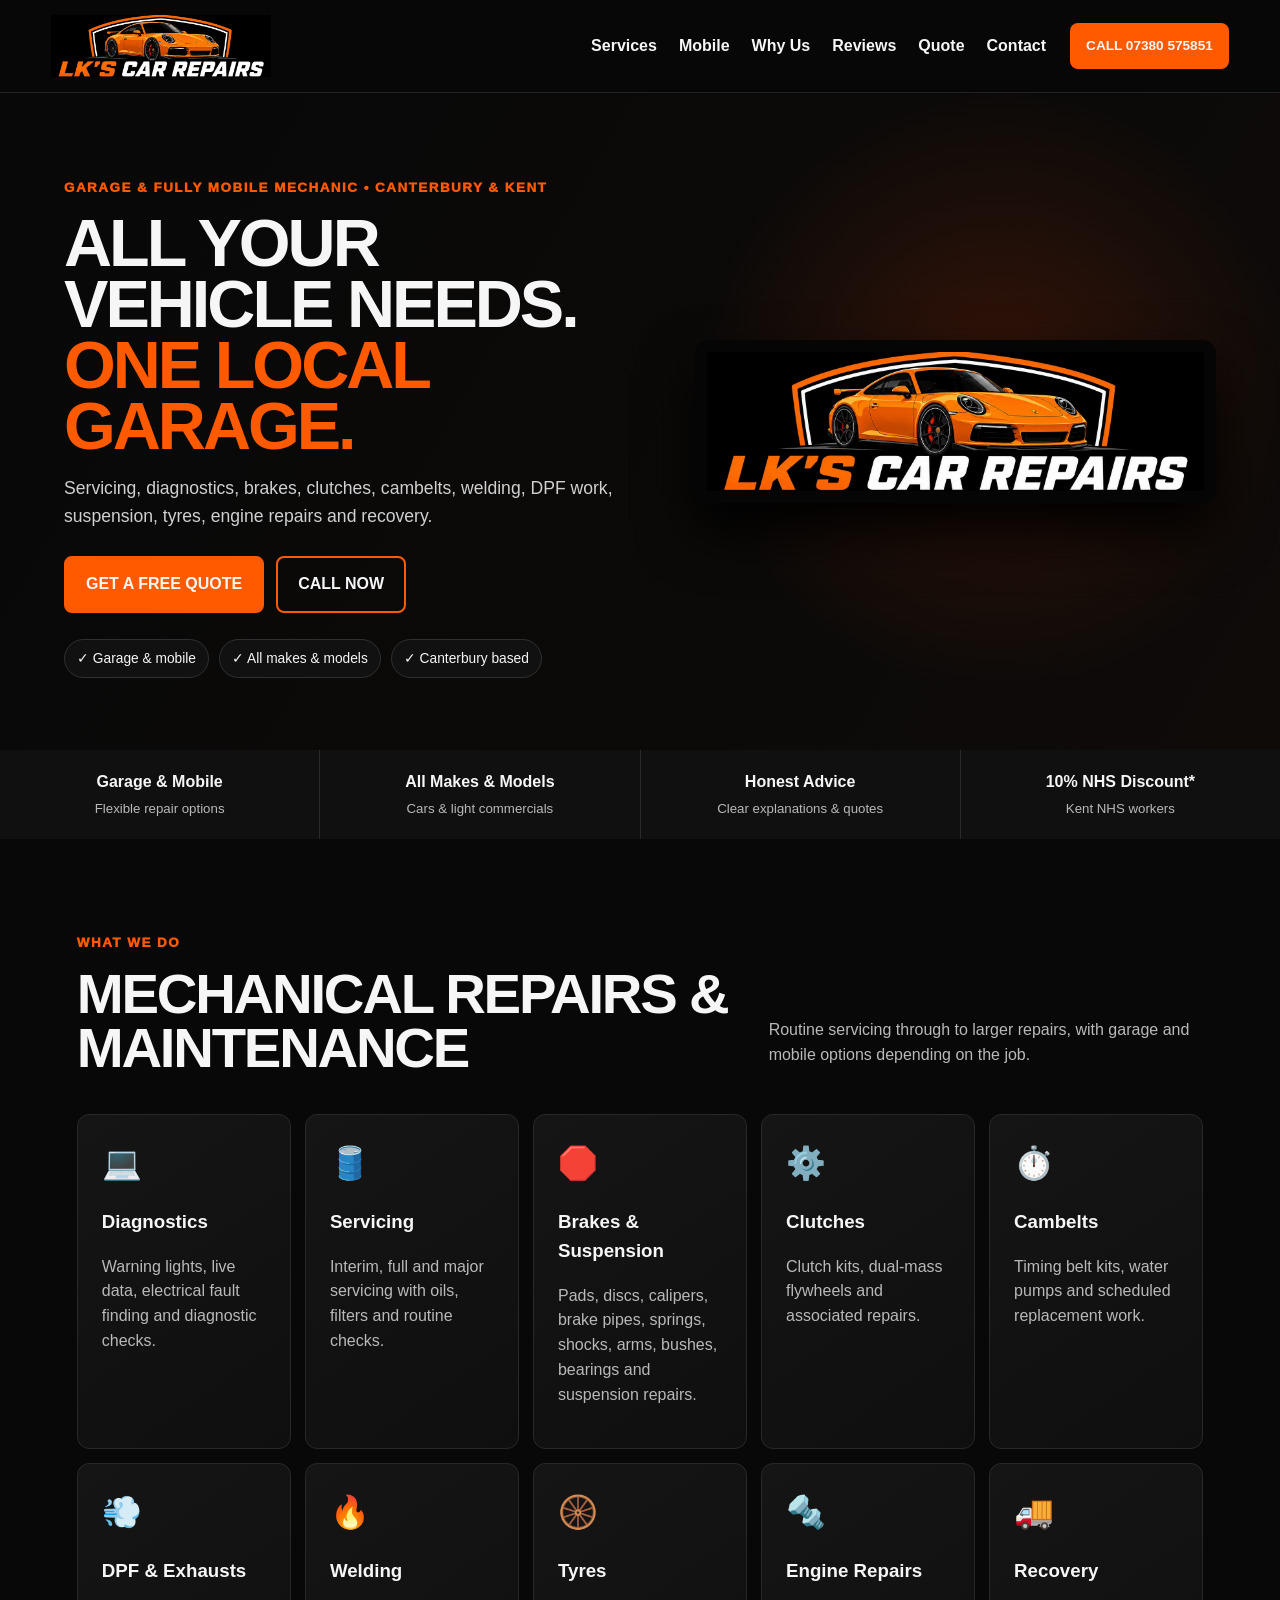
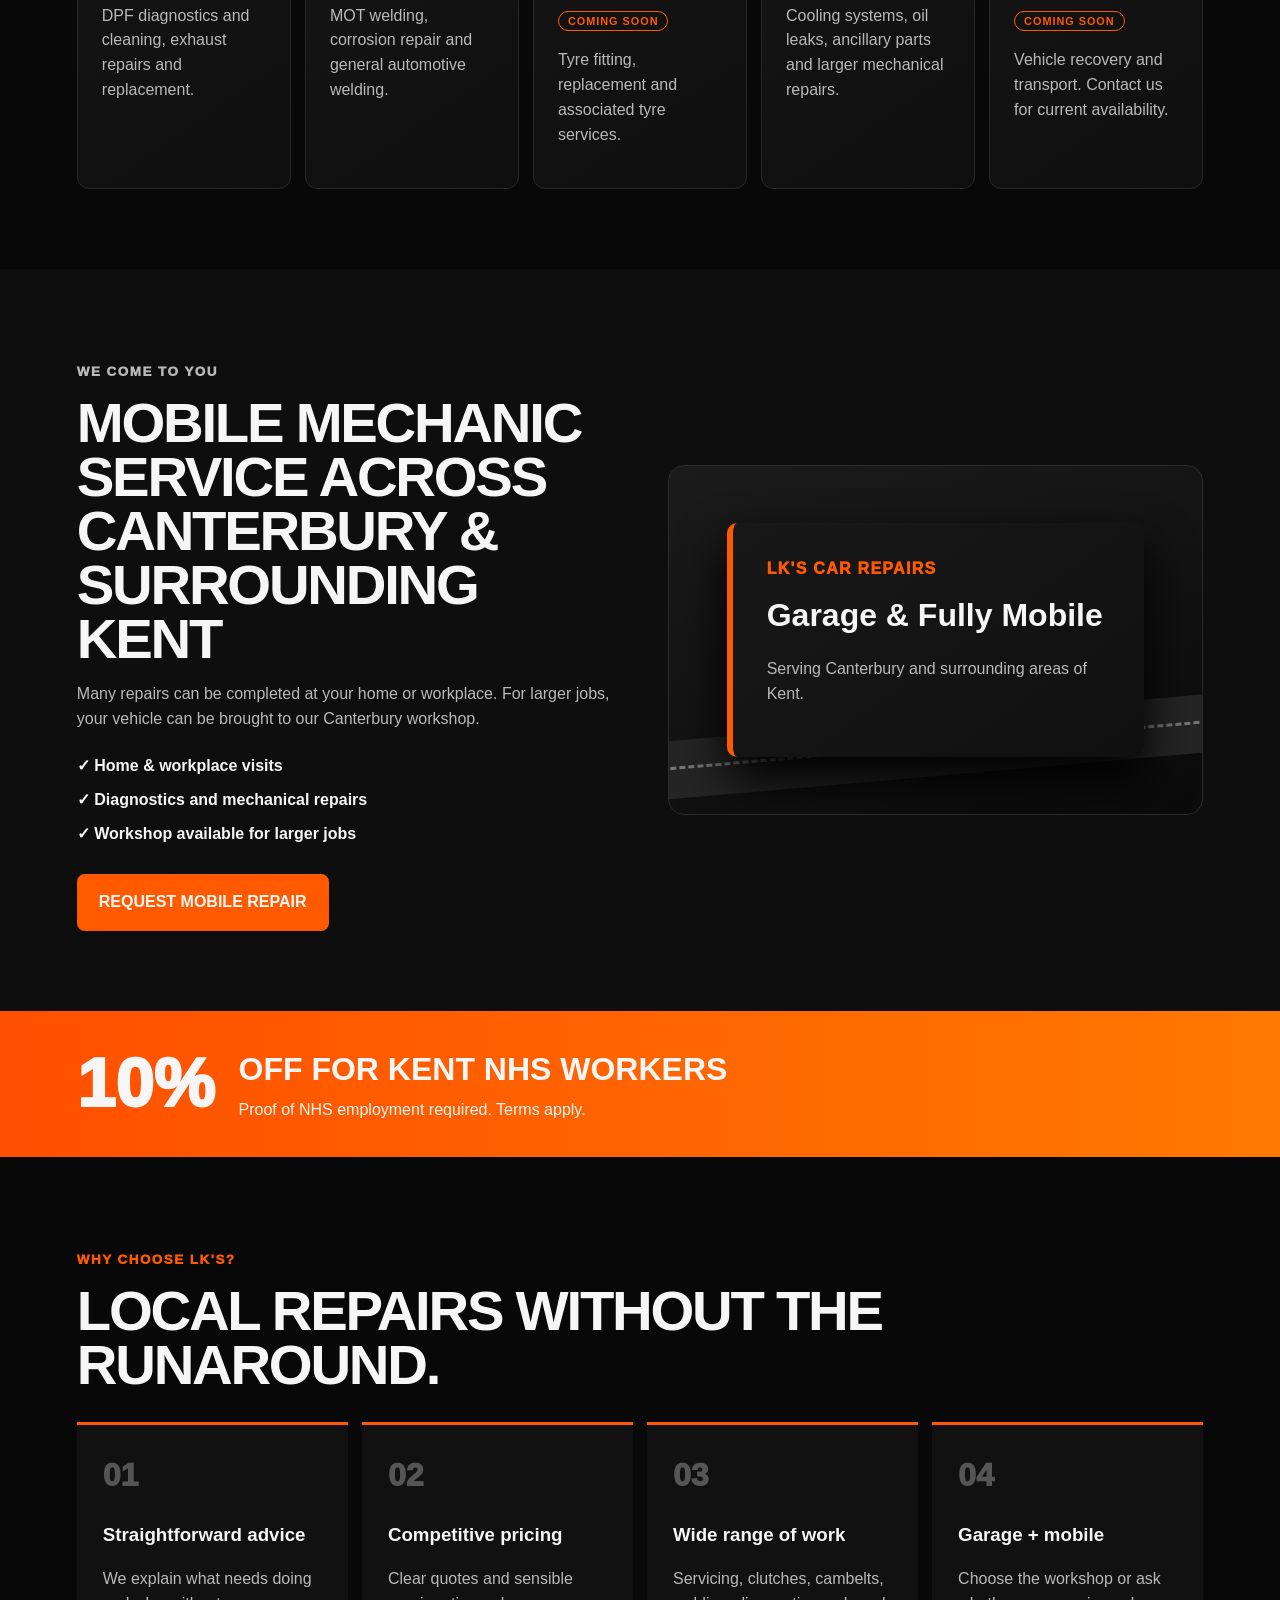
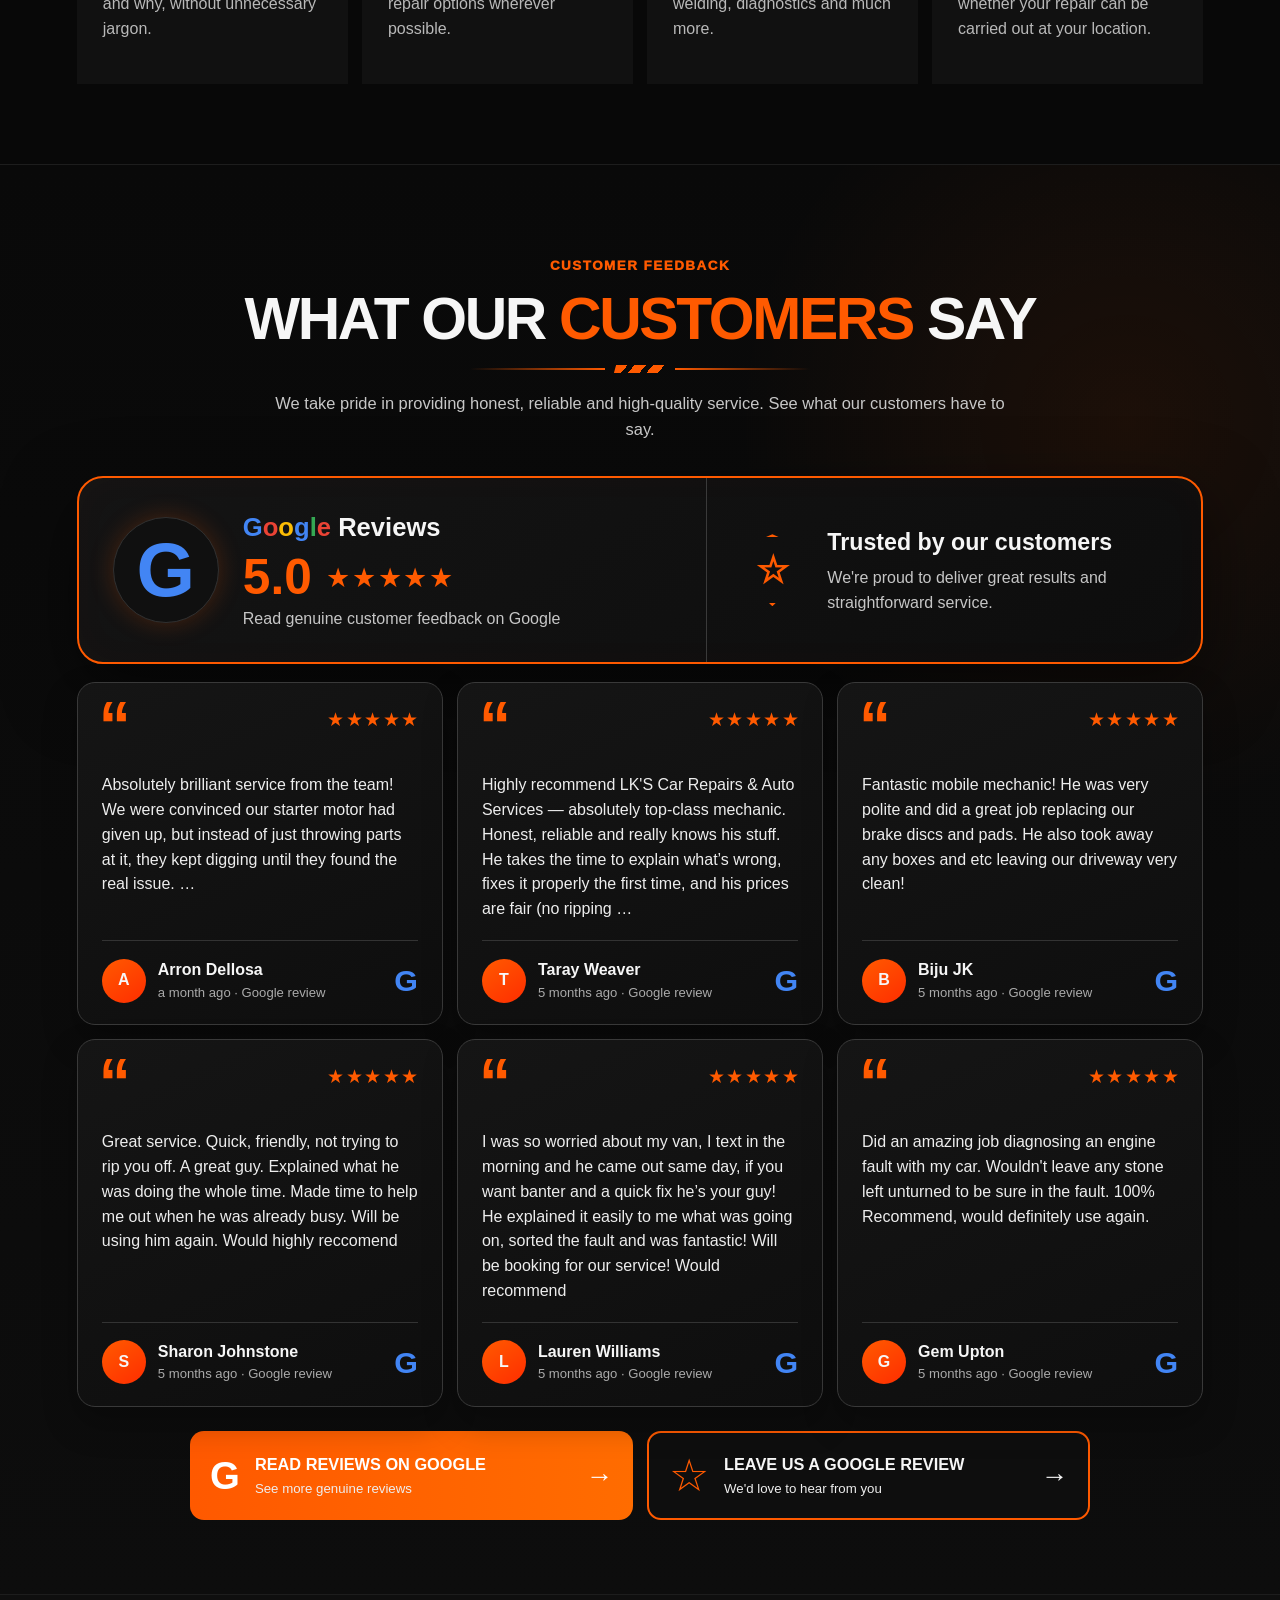
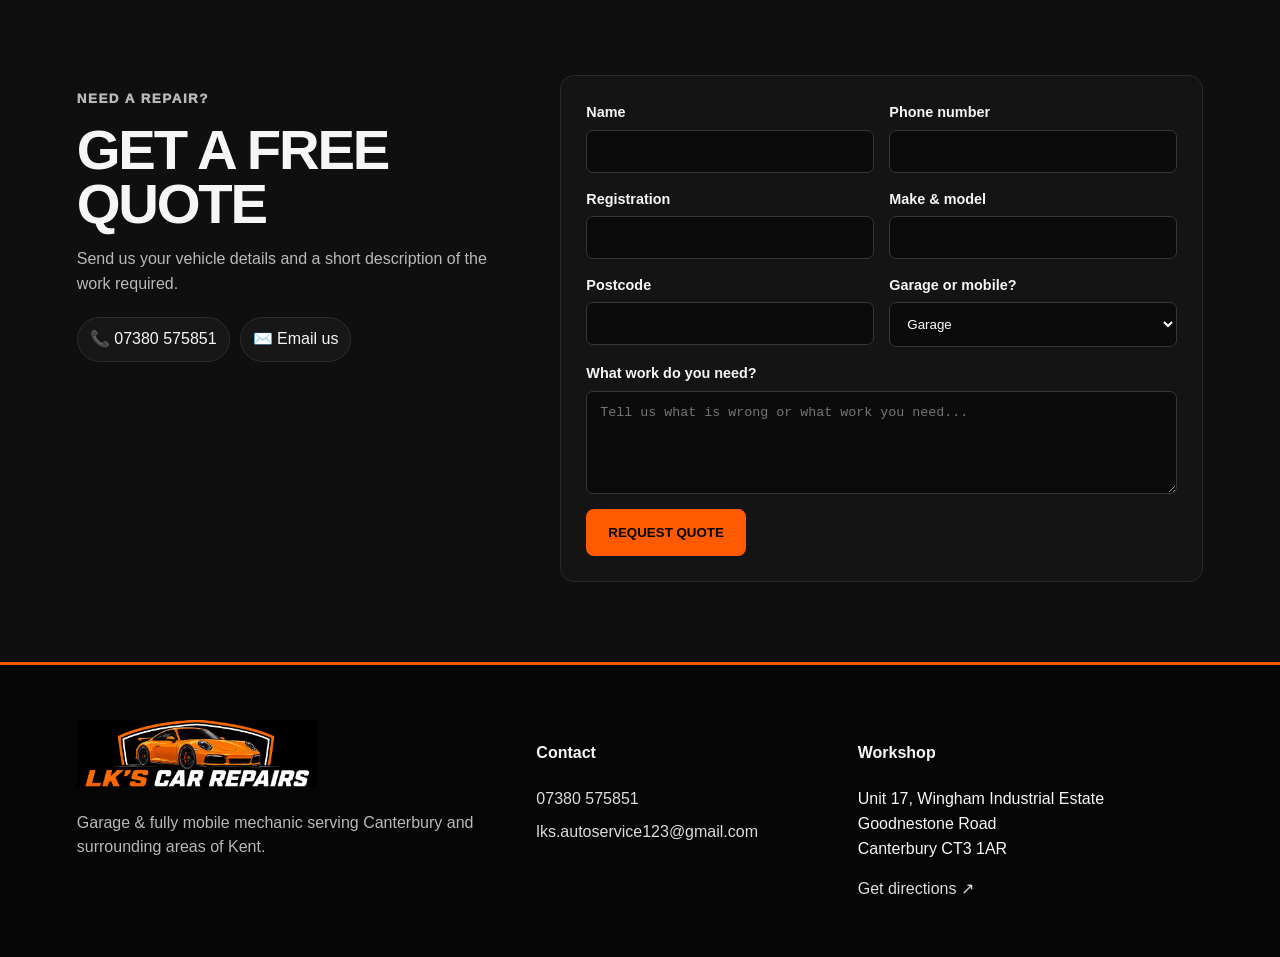
<file: index.html>
<!doctype html>
<html lang="en-GB">
<head>
  <meta charset="utf-8">
  <meta name="viewport" content="width=device-width, initial-scale=1">
  <title>LK's Car Repairs | Garage & Mobile Mechanic Canterbury</title>
  <meta name="description" content="LK's Car Repairs offers garage and mobile mechanic services in Canterbury and across Kent, including servicing, diagnostics, brakes, clutches, cambelts, welding, DPF work, tyres, suspension, engine repairs and recovery.">
  <meta name="theme-color" content="#080808">
  <link rel="stylesheet" href="styles.css">
</head>
<body>

<header class="topbar">
  <a href="#home" class="brand">
    <img src="assets/lks-logo.jpg" alt="LK's Car Repairs logo">
  </a>

  <button id="menuBtn" class="menu-btn" aria-label="Open menu">☰</button>

  <nav id="nav">
    <a href="#services">Services</a>
    <a href="#mobile">Mobile</a>
    <a href="#about">Why Us</a>
    <a href="#reviews">Reviews</a>
    <a href="#quote">Quote</a>
    <a href="#contact">Contact</a>
  </nav>

  <a href="tel:07380575851" class="phone-cta">Call 07380 575851</a>
</header>

<main id="home">

<section class="hero">
  <div class="hero-copy">
    <p class="eyebrow">Garage & Fully Mobile Mechanic • Canterbury & Kent</p>
    <h1>All your vehicle needs.<br><span>One local garage.</span></h1>
    <p class="lead">Servicing, diagnostics, brakes, clutches, cambelts, welding, DPF work, suspension, tyres, engine repairs and recovery.</p>

    <div class="actions">
      <a class="btn primary" href="#quote">Get a free quote</a>
      <a class="btn secondary" href="tel:07380575851">Call now</a>
    </div>

    <div class="hero-points">
      <span>✓ Garage & mobile</span>
      <span>✓ All makes & models</span>
      <span>✓ Canterbury based</span>
    </div>
  </div>

  <div class="hero-brand">
    <img src="assets/lks-logo.jpg" alt="LK's Car Repairs branding">
  </div>
</section>

<section class="trust-strip">
  <div><strong>Garage & Mobile</strong><span>Flexible repair options</span></div>
  <div><strong>All Makes & Models</strong><span>Cars & light commercials</span></div>
  <div><strong>Honest Advice</strong><span>Clear explanations & quotes</span></div>
  <div><strong>10% NHS Discount*</strong><span>Kent NHS workers</span></div>
</section>

<section class="section" id="services">
  <div class="section-head">
    <div>
      <p class="eyebrow">What we do</p>
      <h2>Mechanical repairs & maintenance</h2>
    </div>
    <p>Routine servicing through to larger repairs, with garage and mobile options depending on the job.</p>
  </div>

  <div class="service-grid">
    <article><div class="icon">💻</div><h3>Diagnostics</h3><p>Warning lights, live data, electrical fault finding and diagnostic checks.</p></article>
    <article><div class="icon">🛢️</div><h3>Servicing</h3><p>Interim, full and major servicing with oils, filters and routine checks.</p></article>
    <article><div class="icon">🛑</div><h3>Brakes & Suspension</h3><p>Pads, discs, calipers, brake pipes, springs, shocks, arms, bushes, bearings and suspension repairs.</p></article>
    <article><div class="icon">⚙️</div><h3>Clutches</h3><p>Clutch kits, dual-mass flywheels and associated repairs.</p></article>
    <article><div class="icon">⏱️</div><h3>Cambelts</h3><p>Timing belt kits, water pumps and scheduled replacement work.</p></article>
    <article><div class="icon">💨</div><h3>DPF & Exhausts</h3><p>DPF diagnostics and cleaning, exhaust repairs and replacement.</p></article>
    <article><div class="icon">🔥</div><h3>Welding</h3><p>MOT welding, corrosion repair and general automotive welding.</p></article>
    <article><div class="icon">🛞</div><h3>Tyres</h3><span class="coming-soon">Coming Soon</span><p>Tyre fitting, replacement and associated tyre services.</p></article>
    <article><div class="icon">🔩</div><h3>Engine Repairs</h3><p>Cooling systems, oil leaks, ancillary parts and larger mechanical repairs.</p></article>
    <article><div class="icon">🚚</div><h3>Recovery</h3><span class="coming-soon">Coming Soon</span><p>Vehicle recovery and transport. Contact us for current availability.</p></article>
  </div>
</section>

<section class="mobile-section" id="mobile">
  <div>
    <p class="eyebrow">We come to you</p>
    <h2>Mobile mechanic service across Canterbury & surrounding Kent</h2>
    <p>Many repairs can be completed at your home or workplace. For larger jobs, your vehicle can be brought to our Canterbury workshop.</p>
    <div class="checks">
      <span>✓ Home & workplace visits</span>
      <span>✓ Diagnostics and mechanical repairs</span>
      <span>✓ Workshop available for larger jobs</span>
    </div>
    <a href="#quote" class="btn primary">Request mobile repair</a>
  </div>

  <div class="mobile-visual">
    <div class="road"></div>
    <div class="service-card-big">
      <span class="mini">LK'S CAR REPAIRS</span>
      <strong>Garage & Fully Mobile</strong>
      <p>Serving Canterbury and surrounding areas of Kent.</p>
    </div>
  </div>
</section>

<section class="nhs">
  <div class="percent">10%</div>
  <div>
    <strong>Off for Kent NHS workers</strong>
    <p>Proof of NHS employment required. Terms apply.</p>
  </div>
</section>

<section class="section why" id="about">
  <p class="eyebrow">Why choose LK's?</p>
  <h2>Local repairs without the runaround.</h2>

  <div class="why-grid">
    <article><span>01</span><h3>Straightforward advice</h3><p>We explain what needs doing and why, without unnecessary jargon.</p></article>
    <article><span>02</span><h3>Competitive pricing</h3><p>Clear quotes and sensible repair options wherever possible.</p></article>
    <article><span>03</span><h3>Wide range of work</h3><p>Servicing, clutches, cambelts, welding, diagnostics and much more.</p></article>
    <article><span>04</span><h3>Garage + mobile</h3><p>Choose the workshop or ask whether your repair can be carried out at your location.</p></article>
  </div>
</section>



<section class="reviews-showcase" id="reviews">
  <div class="reviews-title">
    <p class="eyebrow">Customer feedback</p>
    <h2>What our <span>customers</span> say</h2>
    <div class="reviews-rule"><i></i><b></b><i></i></div>
    <p>We take pride in providing honest, reliable and high-quality service. See what our customers have to say.</p>
  </div>

  <div class="google-bubble">
    <div class="google-main">
      <div class="google-g" aria-hidden="true">
        <span class="g-blue">G</span>
      </div>
      <div class="google-copy">
        <div class="google-word">
          <span class="blue">G</span><span class="red">o</span><span class="yellow">o</span><span class="blue">g</span><span class="green">l</span><span class="red">e</span>
          <strong> Reviews</strong>
        </div>
        <div class="rating-line"><strong>5.0</strong><span>★★★★★</span></div>
        <p>Read genuine customer feedback on Google</p>
      </div>
    </div>

    <div class="trust-panel">
      <div class="shield">☆</div>
      <div>
        <strong>Trusted by our customers</strong>
        <p>We're proud to deliver great results and straightforward service.</p>
      </div>
    </div>
  </div>

  <div class="review-grid premium-reviews">

    <article class="review-card premium-card">
      <div class="quote-mark">“</div>
      <div class="stars" aria-label="5 out of 5 stars">★★★★★</div>
      <p>Absolutely brilliant service from the team! We were convinced our starter motor had given up, but instead of just throwing parts at it, they kept digging until they found the real issue. …</p>
      <div class="review-footer">
        <div class="review-avatar">A</div>
        <div><strong>Arron Dellosa</strong><span>a month ago · Google review</span></div>
        <div class="mini-g">G</div>
      </div>
    </article>

    <article class="review-card premium-card">
      <div class="quote-mark">“</div>
      <div class="stars" aria-label="5 out of 5 stars">★★★★★</div>
      <p>Highly recommend LK&#x27;S Car Repairs &amp; Auto Services — absolutely top-class mechanic. Honest, reliable and really knows his stuff. He takes the time to explain what’s wrong, fixes it properly the first time, and his prices are fair (no ripping …</p>
      <div class="review-footer">
        <div class="review-avatar">T</div>
        <div><strong>Taray Weaver</strong><span>5 months ago · Google review</span></div>
        <div class="mini-g">G</div>
      </div>
    </article>

    <article class="review-card premium-card">
      <div class="quote-mark">“</div>
      <div class="stars" aria-label="5 out of 5 stars">★★★★★</div>
      <p>Fantastic mobile mechanic! He was very polite and did a great job replacing our brake discs and pads. He also took away any boxes and etc leaving our driveway very clean!</p>
      <div class="review-footer">
        <div class="review-avatar">B</div>
        <div><strong>Biju JK</strong><span>5 months ago · Google review</span></div>
        <div class="mini-g">G</div>
      </div>
    </article>

    <article class="review-card premium-card">
      <div class="quote-mark">“</div>
      <div class="stars" aria-label="5 out of 5 stars">★★★★★</div>
      <p>Great service. Quick, friendly, not trying to rip you off. A great guy. Explained what he was doing the whole time. Made time to help me out when he was already busy. Will be using him again. Would highly reccomend</p>
      <div class="review-footer">
        <div class="review-avatar">S</div>
        <div><strong>Sharon Johnstone</strong><span>5 months ago · Google review</span></div>
        <div class="mini-g">G</div>
      </div>
    </article>

    <article class="review-card premium-card">
      <div class="quote-mark">“</div>
      <div class="stars" aria-label="5 out of 5 stars">★★★★★</div>
      <p>I was so worried about my van, I text in the morning and he came out same day, if you want banter and a quick fix he’s your guy! He explained it easily to me what was going on, sorted the fault and was fantastic! Will be booking for our service! Would recommend</p>
      <div class="review-footer">
        <div class="review-avatar">L</div>
        <div><strong>Lauren Williams</strong><span>5 months ago · Google review</span></div>
        <div class="mini-g">G</div>
      </div>
    </article>

    <article class="review-card premium-card">
      <div class="quote-mark">“</div>
      <div class="stars" aria-label="5 out of 5 stars">★★★★★</div>
      <p>Did an amazing job diagnosing an engine fault with my car. Wouldn&#x27;t leave any stone left unturned to be sure in the fault. 100% Recommend, would definitely use again.</p>
      <div class="review-footer">
        <div class="review-avatar">G</div>
        <div><strong>Gem Upton</strong><span>5 months ago · Google review</span></div>
        <div class="mini-g">G</div>
      </div>
    </article>
  </div>

  <div class="review-actions premium-actions">
    <a class="review-btn review-btn-primary" href="https://www.google.com/maps/place/LK'S+CAR+REPAIRS+%26+AUTO+SERVICES/data=!4m2!3m1!1s0x0:0x40a09bfc439353e8?sa=X&ved=1t:2428&ictx=111" target="_blank" rel="noopener">
      <span class="button-g">G</span>
      <span><strong>Read reviews on Google</strong><small>See more genuine reviews</small></span>
      <b>→</b>
    </a>
    <a class="review-btn review-btn-outline" href="https://www.google.com/maps/place/LK'S+CAR+REPAIRS+%26+AUTO+SERVICES/data=!4m2!3m1!1s0x0:0x40a09bfc439353e8?sa=X&ved=1t:2428&ictx=111" target="_blank" rel="noopener">
      <span class="button-star">☆</span>
      <span><strong>Leave us a Google review</strong><small>We'd love to hear from you</small></span>
      <b>→</b>
    </a>
  </div>
</section>

<section class="quote-section" id="quote">
  <div class="quote-copy">
    <p class="eyebrow">Need a repair?</p>
    <h2>Get a free quote</h2>
    <p>Send us your vehicle details and a short description of the work required.</p>
    <div class="contact-chips">
      <a href="tel:07380575851">📞 07380 575851</a>
      <a href="mailto:lks.autoservice123@gmail.com">✉️ Email us</a>
    </div>
  </div>

  <form id="quoteForm">
    <label>Name<input name="name" required></label>
    <label>Phone number<input name="phone" type="tel" required></label>
    <label>Registration<input name="reg" required></label>
    <label>Make & model<input name="car"></label>
    <label>Postcode<input name="postcode"></label>
    <label>Garage or mobile?
      <select name="type">
        <option>Garage</option>
        <option>Mobile</option>
        <option>Not sure</option>
      </select>
    </label>
    <label class="full">What work do you need?
      <textarea name="message" rows="5" required placeholder="Tell us what is wrong or what work you need..."></textarea>
    </label>
    <button class="btn primary" type="submit">Request quote</button>
  </form>
</section>

</main>

<footer id="contact">
  <div class="footer-brand">
    <img src="assets/lks-logo.jpg" alt="LK's Car Repairs">
    <p>Garage & fully mobile mechanic serving Canterbury and surrounding areas of Kent.</p>
  </div>
  <div>
    <h4>Contact</h4>
    <a href="tel:07380575851">07380 575851</a>
    <a href="mailto:lks.autoservice123@gmail.com">lks.autoservice123@gmail.com</a>
  </div>
  <div>
    <h4>Workshop</h4>
    <p>Unit 17, Wingham Industrial Estate<br>Goodnestone Road<br>Canterbury CT3 1AR</p>
    <a target="_blank" rel="noopener" href="https://www.google.com/maps/search/?api=1&query=Unit+17+Wingham+Industrial+Estate+Goodnestone+Road+Canterbury+CT3+1AR">Get directions ↗</a>
  </div>
</footer>

<div class="mobile-bar">
  <a href="tel:07380575851">📞 Call</a>
  <a href="#quote">Get Quote</a>
</div>

<script src="script.js"></script>
</body>
</html>
</file>
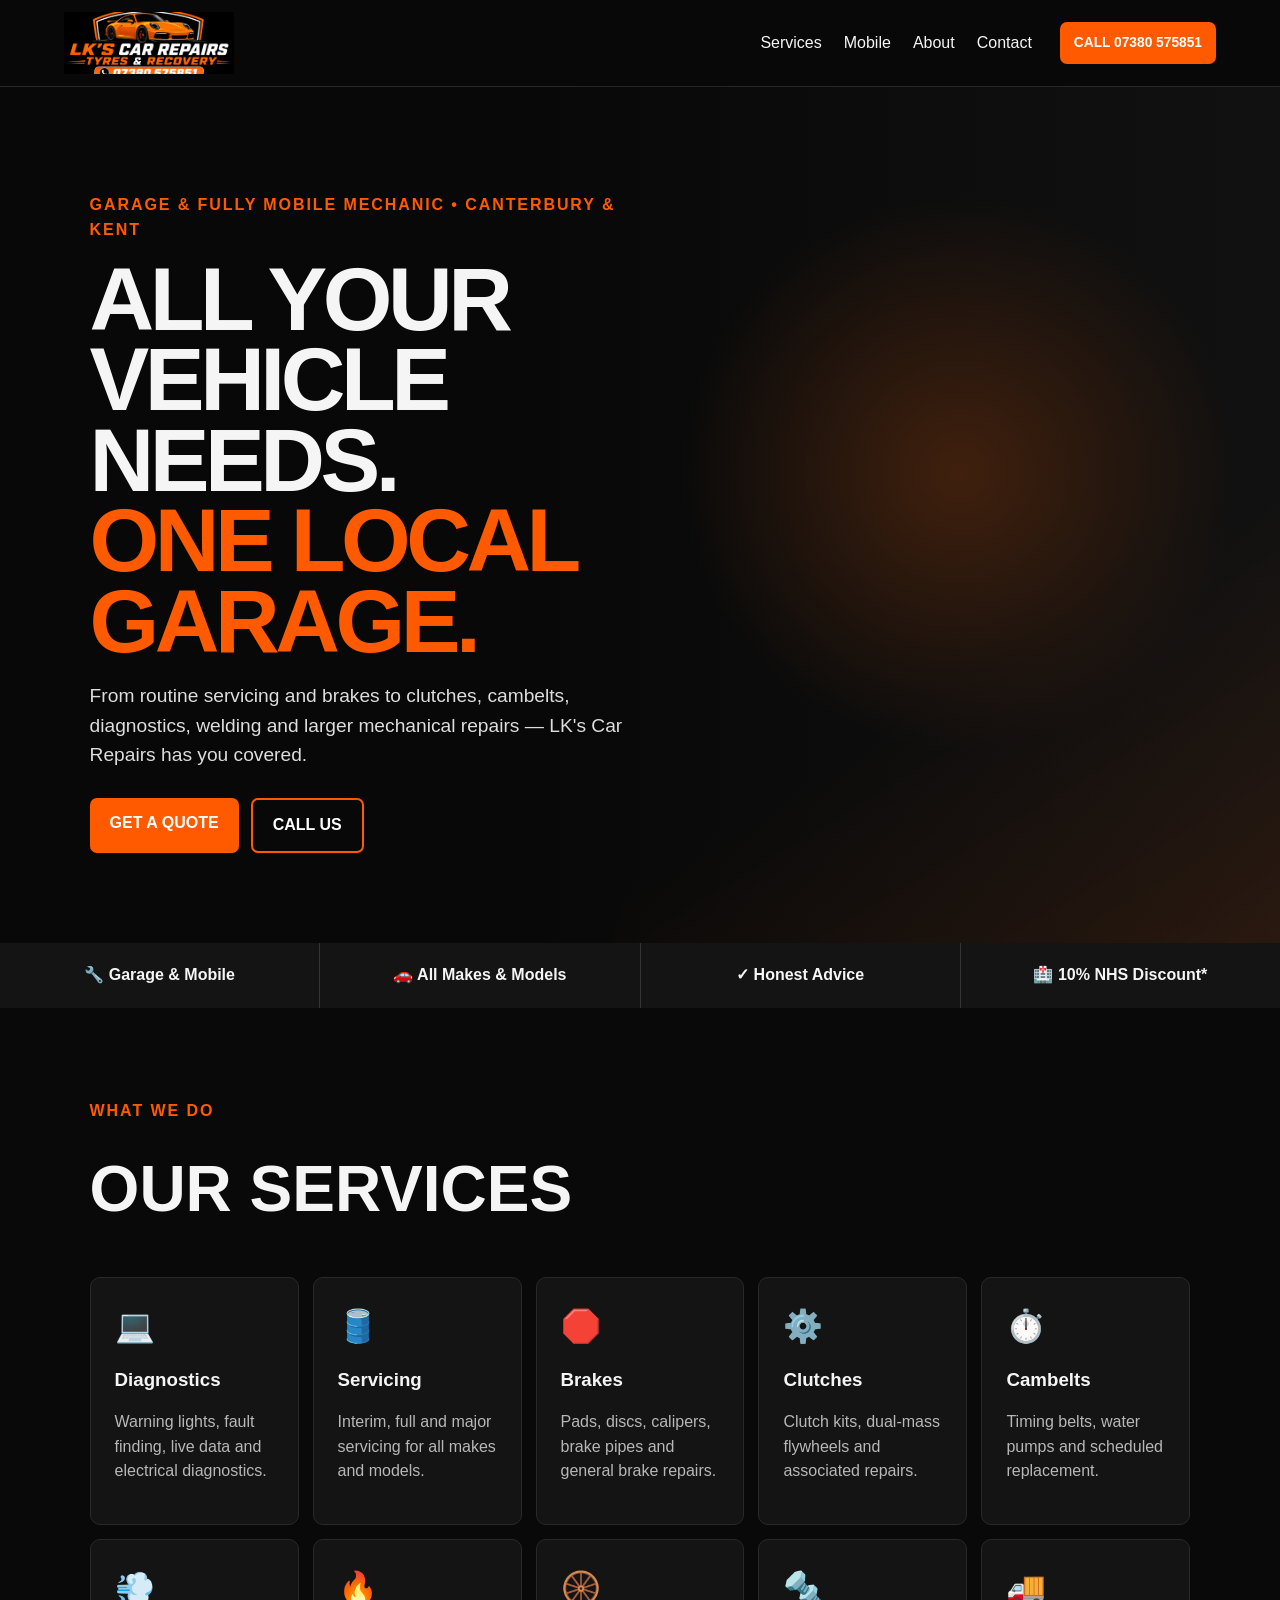
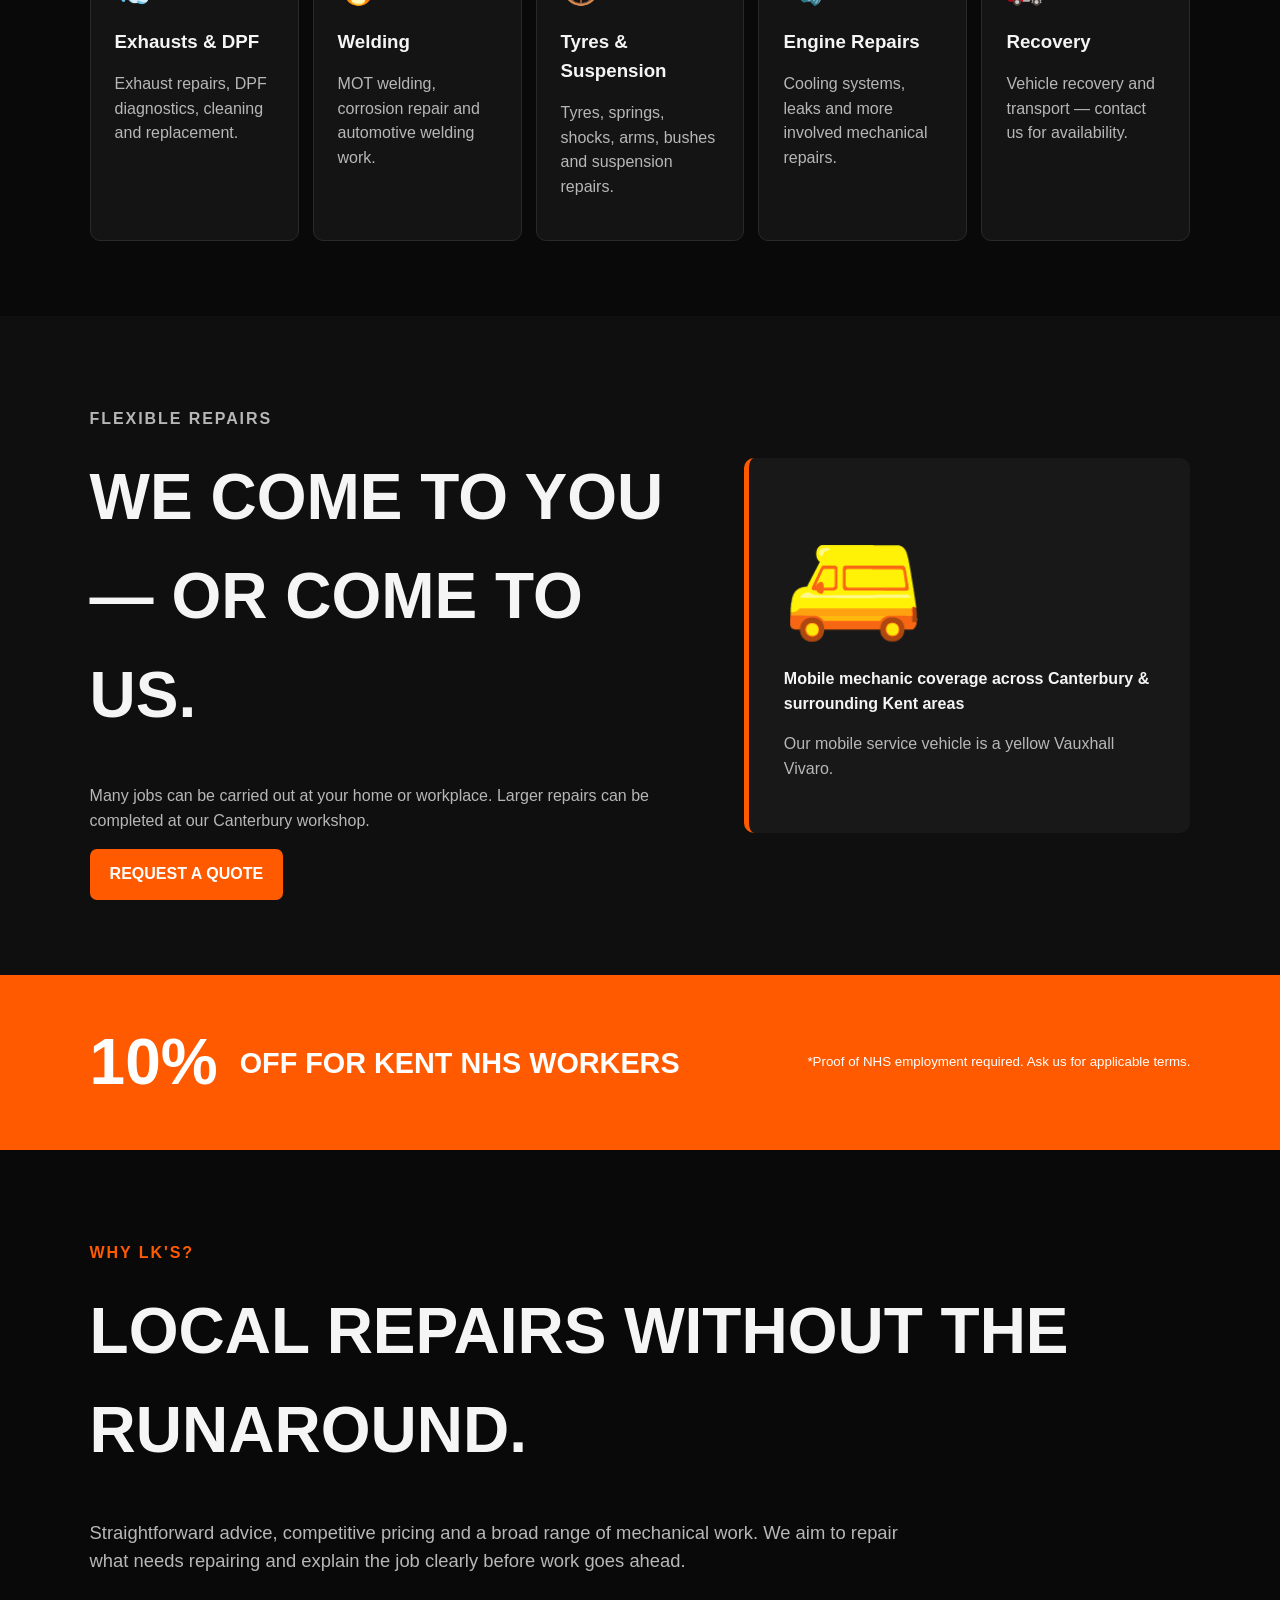
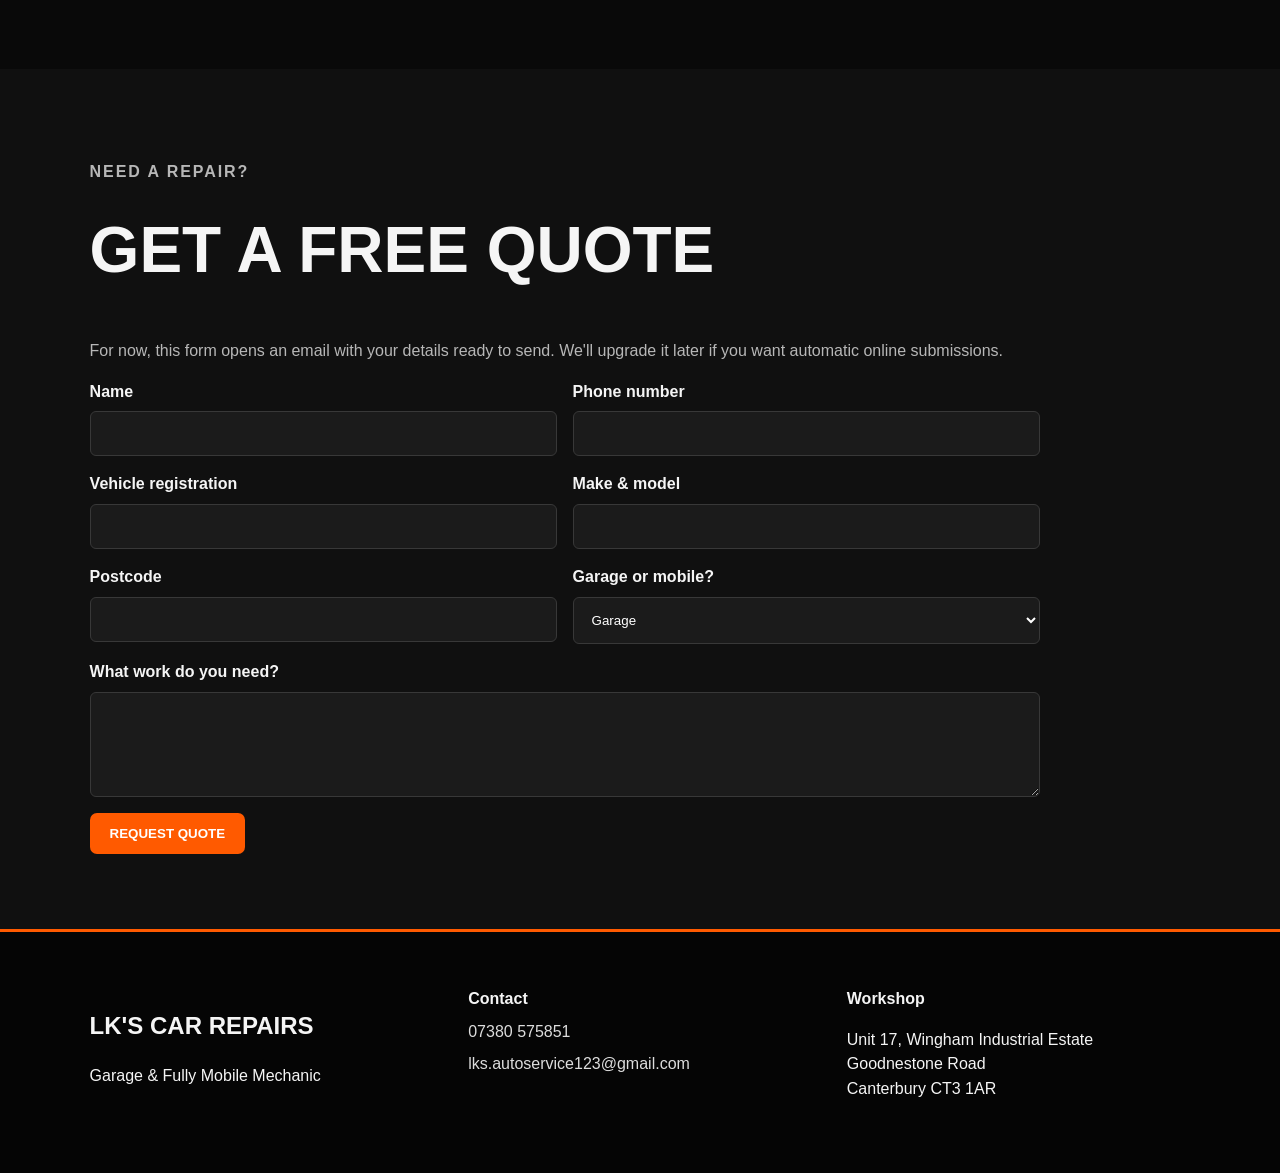
<file: lks-car-repairs-github/index.html>
<!doctype html>
<html lang="en-GB">
<head>
  <meta charset="utf-8">
  <meta name="viewport" content="width=device-width,initial-scale=1">
  <title>LK's Car Repairs | Garage & Mobile Mechanic Canterbury, Kent</title>
  <meta name="description" content="LK's Car Repairs provides garage and mobile mechanic services in Canterbury and across Kent, including servicing, brakes, clutches, cambelts, diagnostics, DPF work, welding, tyres and recovery.">
  <meta name="theme-color" content="#0b0b0b">
  <link rel="stylesheet" href="styles.css">
</head>
<body>
<header class="site-header">
  <a class="brand" href="#home" aria-label="LK's Car Repairs home">
    <img src="images/lks-logo.png" alt="LK's Car Repairs">
  </a>
  <nav>
    <a href="#services">Services</a><a href="#mobile">Mobile</a><a href="#about">About</a><a href="#contact">Contact</a>
  </nav>
  <a class="btn small" href="tel:07380575851">Call 07380 575851</a>
</header>

<main id="home">
<section class="hero">
  <div class="hero-inner">
    <p class="eyebrow">Garage & Fully Mobile Mechanic • Canterbury & Kent</p>
    <h1>All your vehicle needs.<br><span>One local garage.</span></h1>
    <p class="lead">From routine servicing and brakes to clutches, cambelts, diagnostics, welding and larger mechanical repairs — LK's Car Repairs has you covered.</p>
    <div class="actions"><a class="btn" href="#quote">Get a quote</a><a class="btn outline" href="tel:07380575851">Call us</a></div>
  </div>
</section>

<section class="trust">
  <div>🔧 Garage & Mobile</div><div>🚗 All Makes & Models</div><div>✓ Honest Advice</div><div>🏥 10% NHS Discount*</div>
</section>

<section class="section" id="services">
  <p class="eyebrow">What we do</p><h2>Our Services</h2>
  <div class="grid">
    <article><b>💻</b><h3>Diagnostics</h3><p>Warning lights, fault finding, live data and electrical diagnostics.</p></article>
    <article><b>🛢️</b><h3>Servicing</h3><p>Interim, full and major servicing for all makes and models.</p></article>
    <article><b>🛑</b><h3>Brakes</h3><p>Pads, discs, calipers, brake pipes and general brake repairs.</p></article>
    <article><b>⚙️</b><h3>Clutches</h3><p>Clutch kits, dual-mass flywheels and associated repairs.</p></article>
    <article><b>⏱️</b><h3>Cambelts</h3><p>Timing belts, water pumps and scheduled replacement.</p></article>
    <article><b>💨</b><h3>Exhausts & DPF</h3><p>Exhaust repairs, DPF diagnostics, cleaning and replacement.</p></article>
    <article><b>🔥</b><h3>Welding</h3><p>MOT welding, corrosion repair and automotive welding work.</p></article>
    <article><b>🛞</b><h3>Tyres & Suspension</h3><p>Tyres, springs, shocks, arms, bushes and suspension repairs.</p></article>
    <article><b>🔩</b><h3>Engine Repairs</h3><p>Cooling systems, leaks and more involved mechanical repairs.</p></article>
    <article><b>🚚</b><h3>Recovery</h3><p>Vehicle recovery and transport — contact us for availability.</p></article>
  </div>
</section>

<section class="split section" id="mobile">
  <div>
    <p class="eyebrow">Flexible repairs</p><h2>We come to you — or come to us.</h2>
    <p>Many jobs can be carried out at your home or workplace. Larger repairs can be completed at our Canterbury workshop.</p>
    <a class="btn" href="#quote">Request a quote</a>
  </div>
  <div class="van-card">
    <div class="van">🚐</div>
    <strong>Mobile mechanic coverage across Canterbury & surrounding Kent areas</strong>
    <p>Our mobile service vehicle is a yellow Vauxhall Vivaro.</p>
  </div>
</section>

<section class="nhs">
  <div><span>10%</span><strong>OFF FOR KENT NHS WORKERS</strong><small>*Proof of NHS employment required. Ask us for applicable terms.</small></div>
</section>

<section class="section" id="about">
  <p class="eyebrow">Why LK's?</p><h2>Local repairs without the runaround.</h2>
  <p class="wide">Straightforward advice, competitive pricing and a broad range of mechanical work. We aim to repair what needs repairing and explain the job clearly before work goes ahead.</p>
</section>

<section class="section quote" id="quote">
  <p class="eyebrow">Need a repair?</p><h2>Get a free quote</h2>
  <p>For now, this form opens an email with your details ready to send. We'll upgrade it later if you want automatic online submissions.</p>
  <form id="quoteForm">
    <label>Name<input name="name" required></label>
    <label>Phone number<input name="phone" type="tel" required></label>
    <label>Vehicle registration<input name="reg" required></label>
    <label>Make & model<input name="car"></label>
    <label>Postcode<input name="postcode"></label>
    <label>Garage or mobile?<select name="type"><option>Garage</option><option>Mobile</option><option>Not sure</option></select></label>
    <label class="full">What work do you need?<textarea name="message" rows="5" required></textarea></label>
    <button class="btn" type="submit">Request quote</button>
  </form>
</section>
</main>

<footer id="contact">
  <div><h2>LK'S CAR REPAIRS</h2><p>Garage & Fully Mobile Mechanic</p></div>
  <div><strong>Contact</strong><a href="tel:07380575851">07380 575851</a><a href="mailto:lks.autoservice123@gmail.com">lks.autoservice123@gmail.com</a></div>
  <div><strong>Workshop</strong><p>Unit 17, Wingham Industrial Estate<br>Goodnestone Road<br>Canterbury CT3 1AR</p></div>
</footer>
<script src="script.js"></script>
</body>
</html>
</file>
<file: styles.css>
:root{--orange:#ff5a00;--orange2:#ff7a00;--bg:#080808;--panel:#121212;--line:#282828;--text:#f6f6f6;--muted:#b9b9b9}
*{box-sizing:border-box}html{scroll-behavior:smooth}body{margin:0;background:var(--bg);color:var(--text);font-family:Arial,Helvetica,sans-serif;line-height:1.55;overflow-x:hidden}
a{text-decoration:none;color:inherit}
.topbar{position:sticky;top:0;z-index:30;display:flex;align-items:center;gap:24px;padding:10px max(4vw,24px);background:#080808f2;border-bottom:1px solid #222;backdrop-filter:blur(10px)}
.brand{width:220px;height:72px;display:flex;align-items:center;overflow:hidden;flex:0 0 auto}
.brand img{width:100%;height:100%;object-fit:contain;object-position:left center}
nav{display:flex;gap:22px;margin-left:auto;font-weight:800;white-space:nowrap}
nav a:hover{color:var(--orange)}
.phone-cta,.btn{display:inline-flex;align-items:center;justify-content:center;border-radius:8px;text-transform:uppercase;font-weight:900}
.phone-cta{background:var(--orange);padding:12px 16px;font-size:.85rem;white-space:nowrap}.menu-btn{display:none;margin-left:auto;background:none;border:0;color:#fff;font-size:1.7rem}

.hero{min-height:610px;display:grid;grid-template-columns:minmax(0,1.05fr) minmax(420px,.95fr);align-items:center;gap:56px;padding:72px max(5vw,32px);background:radial-gradient(circle at 78% 45%,#351408 0,transparent 28%),linear-gradient(120deg,#080808,#0e0b09)}
.hero-copy{max-width:760px;min-width:0}
.eyebrow{color:var(--orange);font-weight:1000;letter-spacing:.11em;text-transform:uppercase;font-size:.84rem}
h1{font-size:clamp(3rem,5.2vw,5.6rem);line-height:.92;margin:.2em 0;text-transform:uppercase;letter-spacing:-.045em}
h1 span{color:var(--orange)}
.lead{max-width:690px;color:#d0d0d0;font-size:1.1rem}
.actions{display:flex;gap:12px;flex-wrap:wrap;margin:26px 0}
.btn{padding:14px 20px;border:2px solid var(--orange)}
.btn.primary{background:var(--orange)}
.btn.secondary{background:transparent}
.hero-points{display:flex;gap:10px;flex-wrap:wrap}
.hero-points span{border:1px solid #303030;background:#111;padding:8px 12px;border-radius:999px;font-size:.86rem}

.hero-brand{display:flex;align-items:center;justify-content:center;min-width:0}
.hero-brand img{display:block;width:100%;max-width:620px;max-height:430px;object-fit:contain;object-position:center;border-radius:14px;box-shadow:0 28px 55px #000;background:#050505;padding:12px}

.trust-strip{display:grid;grid-template-columns:repeat(4,1fr);gap:1px;background:#2a2a2a}
.trust-strip>div{background:#101010;padding:20px;text-align:center}
.trust-strip strong,.trust-strip span{display:block}
.trust-strip span{color:var(--muted);font-size:.83rem;margin-top:4px}

.section{padding:80px max(6vw,36px)}
.section-head{display:grid;grid-template-columns:1.2fr .8fr;gap:40px;align-items:end;margin-bottom:30px}
.section h2,.mobile-section h2,.quote-section h2{font-size:clamp(2.4rem,4.4vw,4.4rem);line-height:.96;margin:.15em 0;text-transform:uppercase;letter-spacing:-.04em}
.section-head>p{color:var(--muted)}
.service-grid{display:grid;grid-template-columns:repeat(5,1fr);gap:14px}
.service-grid article{background:linear-gradient(145deg,#151515,#0f0f0f);border:1px solid var(--line);border-radius:12px;padding:24px;min-height:215px;transition:.2s}
.service-grid article:hover{border-color:var(--orange);transform:translateY(-3px)}
.icon{font-size:2rem}
.service-grid p,.why-grid p,.mobile-section p,.quote-copy p{color:var(--muted)}

.mobile-section{display:grid;grid-template-columns:1fr 1fr;gap:55px;align-items:center;padding:80px max(6vw,36px);background:#0e0e0e}
.checks{display:grid;gap:9px;margin:22px 0 28px}.checks span{font-weight:800}
.mobile-visual{position:relative;min-height:350px;background:linear-gradient(160deg,#1b1b1b,#0b0b0b);border:1px solid #2c2c2c;border-radius:16px;overflow:hidden;display:grid;place-items:center;padding:35px}
.road{position:absolute;left:-15%;right:-15%;bottom:38px;height:58px;background:#252525;transform:rotate(-5deg)}
.road:after{content:"";position:absolute;left:0;right:0;top:26px;border-top:3px dashed #777}
.service-card-big{position:relative;z-index:2;background:linear-gradient(145deg,#181818,#101010);border-left:6px solid var(--orange);padding:34px;border-radius:10px;width:min(470px,90%);box-shadow:0 25px 50px #000}
.service-card-big .mini{display:block;color:var(--orange);font-weight:1000;letter-spacing:.08em}
.service-card-big strong{display:block;font-size:2rem;margin:.3em 0}

.nhs{display:flex;align-items:center;gap:24px;padding:34px max(6vw,36px);background:linear-gradient(90deg,#ff4f00,#ff7900)}
.nhs .percent{font-size:4.3rem;font-weight:1000;line-height:1}.nhs strong{font-size:2rem;text-transform:uppercase}.nhs p{margin:3px 0 0}

.why-grid{display:grid;grid-template-columns:repeat(4,1fr);gap:14px;margin-top:30px}
.why-grid article{padding:26px;background:#111;border-top:3px solid var(--orange)}
.why-grid span{font-size:2rem;color:#555;font-weight:1000}

.quote-section{display:grid;grid-template-columns:.8fr 1.2fr;gap:55px;padding:80px max(6vw,36px);background:#0f0f0f}
.contact-chips{display:flex;gap:10px;flex-wrap:wrap;margin-top:20px}
.contact-chips a{background:#171717;border:1px solid #2d2d2d;border-radius:999px;padding:9px 12px}
form{display:grid;grid-template-columns:repeat(2,1fr);gap:15px;background:#141414;border:1px solid #292929;border-radius:14px;padding:25px}
label{font-weight:800;font-size:.9rem}
input,select,textarea{display:block;width:100%;margin-top:6px;padding:13px;background:#0b0b0b;color:#fff;border:1px solid #363636;border-radius:7px}
label.full{grid-column:1/-1}form button{width:max-content}

footer{display:grid;grid-template-columns:1.2fr .8fr 1fr;gap:45px;padding:55px max(6vw,36px);background:#050505;border-top:3px solid var(--orange)}
footer a{display:block;margin-top:8px;color:#ddd}
.footer-brand img{width:240px;max-height:95px;object-fit:contain;object-position:left}
.footer-brand p{max-width:430px;color:var(--muted)}
.mobile-bar{display:none}

@media(max-width:1200px){
  .topbar{gap:16px}
  nav{gap:15px;font-size:.94rem}
  .phone-cta{font-size:.78rem}
  .hero{grid-template-columns:1fr .9fr;gap:32px}
  .service-grid{grid-template-columns:repeat(3,1fr)}
}
@media(max-width:980px){
  nav{display:none;position:absolute;top:92px;left:0;right:0;background:#090909;padding:20px 5%;flex-direction:column;border-bottom:1px solid #222}
  nav.open{display:flex}.menu-btn{display:block}.phone-cta{display:none}
  .hero{grid-template-columns:1fr;padding-top:48px}
  .hero-brand{order:-1}
  .hero-brand img{max-width:560px;max-height:300px}
  .section-head{grid-template-columns:1fr}
  .why-grid{grid-template-columns:repeat(2,1fr)}
}
@media(max-width:720px){
  body{padding-bottom:62px}
  .topbar{padding:8px 4%}.brand{width:155px;height:58px}
  .hero{padding:36px 6% 54px;min-height:auto}
  .hero-brand img{max-height:215px;padding:8px}
  h1{font-size:clamp(2.7rem,14vw,3.7rem)}
  .trust-strip{grid-template-columns:repeat(2,1fr)}
  .section,.mobile-section,.quote-section{padding:56px 6%}
  .service-grid,.why-grid{grid-template-columns:1fr}
  .mobile-section,.quote-section{grid-template-columns:1fr}
  .nhs{align-items:flex-start;flex-direction:column;gap:6px;padding:30px 6%}.nhs strong{font-size:1.45rem}
  form{grid-template-columns:1fr}label.full{grid-column:auto}
  footer{grid-template-columns:1fr;padding:45px 6%}
  .mobile-bar{display:grid;grid-template-columns:1fr 1fr;position:fixed;left:0;right:0;bottom:0;z-index:40;background:#080808;border-top:1px solid #333}
  .mobile-bar a{padding:14px;text-align:center;font-weight:900;text-transform:uppercase}
  .mobile-bar a:last-child{background:var(--orange)}
}

.reviews-section{padding:80px max(6vw,36px);background:linear-gradient(180deg,#0b0b0b,#101010);border-top:1px solid #1f1f1f;border-bottom:1px solid #1f1f1f}
.reviews-head{display:grid;grid-template-columns:1.1fr .9fr;gap:40px;align-items:end;margin-bottom:32px}
.reviews-head h2{font-size:clamp(2.4rem,4.4vw,4.4rem);line-height:.96;margin:.15em 0;text-transform:uppercase;letter-spacing:-.04em}
.google-rating{justify-self:end;display:flex;align-items:center;gap:14px;min-width:min(100%,420px);background:#151515;border:1px solid #2d2d2d;border-radius:14px;padding:18px 20px}
.g-mark{width:46px;height:46px;border-radius:50%;display:grid;place-items:center;background:#fff;color:#4285f4;font-size:1.7rem;font-weight:1000}
.google-rating strong,.google-rating span{display:block}.google-rating span{color:var(--muted);font-size:.84rem;margin-top:2px}
.stars{color:#ffb400;letter-spacing:.08em;font-size:1.12rem}
.review-grid{display:grid;grid-template-columns:repeat(3,1fr);gap:14px}
.review-card{background:linear-gradient(145deg,#161616,#0f0f0f);border:1px solid #2a2a2a;border-radius:14px;padding:24px;min-height:230px}
.review-top{display:flex;align-items:center;gap:12px;margin-bottom:14px}.review-top strong,.review-top span{display:block}.review-top span{font-size:.8rem;color:var(--muted)}
.avatar{width:42px;height:42px;border-radius:50%;display:grid;place-items:center;background:var(--orange);font-weight:1000}
.review-card p{color:#d2d2d2}.placeholder-review{border-style:dashed}
.review-actions{display:flex;gap:12px;flex-wrap:wrap;margin-top:26px}.google-outline{background:transparent}
@media(max-width:980px){.reviews-head{grid-template-columns:1fr}.google-rating{justify-self:start}.review-grid{grid-template-columns:1fr}}
@media(max-width:720px){.reviews-section{padding:56px 6%}}

/* V6 premium Google reviews */
.reviews-showcase{
  padding:78px max(6vw,36px) 74px;
  background:
    radial-gradient(circle at 88% 18%,rgba(255,90,0,.08),transparent 24%),
    linear-gradient(180deg,#090909,#0d0d0d);
  border-top:1px solid #1d1d1d;
  border-bottom:1px solid #1d1d1d
}
.reviews-title{text-align:center;max-width:920px;margin:0 auto 34px}
.reviews-title h2{
  margin:.12em 0 .15em;
  font-size:clamp(2.5rem,4.6vw,4.8rem);
  line-height:.96;
  text-transform:uppercase;
  letter-spacing:-.04em
}
.reviews-title h2 span{color:var(--orange)}
.reviews-title>p:last-child{color:#c7c7c7;font-size:1.03rem;margin:12px auto 0;max-width:760px}
.reviews-rule{display:flex;align-items:center;justify-content:center;gap:10px;margin:18px auto;width:min(340px,80%)}
.reviews-rule i{height:2px;background:linear-gradient(90deg,transparent,var(--orange));flex:1}
.reviews-rule i:last-child{background:linear-gradient(90deg,var(--orange),transparent)}
.reviews-rule b{width:50px;height:8px;background:repeating-linear-gradient(120deg,var(--orange) 0 10px,transparent 10px 16px);transform:skewX(-15deg)}

.google-bubble{
  max-width:1240px;margin:0 auto 18px;
  display:grid;grid-template-columns:1.12fr .88fr;
  background:linear-gradient(145deg,#141414,#0d0d0d);
  border:2px solid var(--orange);
  border-radius:26px;
  box-shadow:0 24px 70px rgba(0,0,0,.5),inset 0 0 40px rgba(255,90,0,.025);
  overflow:hidden
}
.google-main,.trust-panel{display:flex;align-items:center;gap:24px;padding:30px 34px}
.google-main{border-right:1px solid #3a3a3a}
.google-g{
  flex:0 0 106px;width:106px;height:106px;border-radius:50%;
  display:grid;place-items:center;background:#101010;
  border:1px solid #303030;box-shadow:0 0 24px rgba(255,90,0,.22)
}
.google-g .g-blue{font-size:4.7rem;font-weight:900;color:#4285f4;line-height:1}
.google-word{font-size:1.6rem;white-space:nowrap}
.google-word span{font-weight:800}.google-word .blue{color:#4285f4}.google-word .red{color:#ea4335}.google-word .yellow{color:#fbbc05}.google-word .green{color:#34a853}
.rating-line{display:flex;align-items:center;gap:14px;margin:5px 0}
.rating-line strong{font-size:3.1rem;color:var(--orange);line-height:1}
.rating-line span{color:var(--orange);font-size:1.7rem;letter-spacing:.07em}
.google-copy p,.trust-panel p{margin:5px 0 0;color:#c6c6c6}
.trust-panel .shield{
  flex:0 0 62px;width:62px;height:72px;
  display:grid;place-items:center;color:var(--orange);
  border:3px solid var(--orange);
  clip-path:polygon(50% 0,92% 16%,92% 65%,50% 100%,8% 65%,8% 16%);
  font-size:2.3rem;font-weight:900
}
.trust-panel strong{font-size:1.45rem}

.premium-reviews{max-width:1240px;margin:0 auto;grid-template-columns:repeat(3,1fr)}
.premium-card{
  position:relative;min-height:290px;padding:26px 24px 20px;
  border:1px solid #393939!important;border-radius:18px!important;
  background:linear-gradient(155deg,#151515,#0e0e0e)!important;
  box-shadow:0 16px 34px rgba(0,0,0,.28)
}
.premium-card .quote-mark{position:absolute;left:21px;top:10px;color:var(--orange);font-size:4rem;font-weight:900;line-height:1}
.premium-card>.stars{position:absolute;right:22px;top:22px;color:var(--orange);font-size:1.18rem}
.premium-card>p{margin:64px 0 18px;color:#ededed;font-size:1rem;line-height:1.55}
.review-footer{margin-top:auto;padding-top:16px;border-top:1px solid #333;display:grid;grid-template-columns:auto 1fr auto;align-items:center;gap:12px}
.review-footer strong,.review-footer span{display:block}.review-footer span{color:#aaa;font-size:.82rem}
.review-avatar{width:44px;height:44px;border-radius:50%;display:grid;place-items:center;background:linear-gradient(145deg,var(--orange),#ff2d00);font-weight:900}
.mini-g{font-size:1.9rem;font-weight:900;color:#4285f4}

.premium-actions{max-width:900px;margin:24px auto 0;display:grid;grid-template-columns:1fr 1fr;gap:14px}
.review-btn{
  min-height:88px;display:grid;grid-template-columns:auto 1fr auto;align-items:center;gap:15px;
  padding:15px 20px;border-radius:14px;text-transform:none!important;
  transition:.2s ease
}
.review-btn:hover{transform:translateY(-2px)}
.review-btn-primary{background:linear-gradient(90deg,#ff5900,#ff6c00);color:white}
.review-btn-outline{border:2px solid var(--orange);background:#0e0e0e}
.review-btn strong,.review-btn small{display:block}.review-btn strong{text-transform:uppercase;font-size:1.02rem}.review-btn small{font-size:.83rem;margin-top:2px;color:#eee}
.button-g{font-size:2.4rem;font-weight:900}.button-star{font-size:2.8rem;color:var(--orange);line-height:1}.review-btn b{font-size:1.7rem;color:inherit}

@media(max-width:980px){
  .google-bubble{grid-template-columns:1fr}
  .google-main{border-right:0;border-bottom:1px solid #333}
  .premium-reviews{grid-template-columns:1fr}
}
@media(max-width:720px){
  .reviews-showcase{padding:56px 6%}
  .google-main,.trust-panel{padding:24px 20px}
  .google-main{align-items:flex-start}
  .google-g{width:74px;height:74px;flex-basis:74px}.google-g .g-blue{font-size:3.2rem}
  .google-word{font-size:1.2rem;white-space:normal}
  .rating-line{flex-wrap:wrap;gap:8px}.rating-line strong{font-size:2.35rem}.rating-line span{font-size:1.2rem}
  .trust-panel .shield{width:48px;height:56px;flex-basis:48px}
  .trust-panel strong{font-size:1.12rem}
  .premium-actions{grid-template-columns:1fr}
}

/* V7 genuine Google review cards */
.premium-reviews{grid-template-columns:repeat(3,1fr)!important}
.premium-card{display:flex;flex-direction:column}
.premium-card>p{flex:1}
@media(max-width:1100px){.premium-reviews{grid-template-columns:repeat(2,1fr)!important}}
@media(max-width:720px){.premium-reviews{grid-template-columns:1fr!important}}

/* V8 Coming Soon service labels */
.coming-soon{
  display:inline-block;
  margin-top:7px;
  padding:4px 9px;
  border:1px solid var(--orange);
  border-radius:999px;
  color:var(--orange);
  font-size:.68rem;
  font-weight:900;
  line-height:1;
  letter-spacing:.09em;
  text-transform:uppercase;
}
</file>
<file: lks-car-repairs-github/styles.css>
:root{--orange:#ff5a00;--black:#090909;--panel:#141414;--text:#f5f5f5;--muted:#b7b7b7}
*{box-sizing:border-box}html{scroll-behavior:smooth}body{margin:0;background:var(--black);color:var(--text);font-family:Arial,Helvetica,sans-serif;line-height:1.55}
a{color:inherit;text-decoration:none}.site-header{position:sticky;top:0;z-index:10;display:flex;align-items:center;gap:28px;padding:12px 5%;background:#090909f2;border-bottom:1px solid #282828}
.brand{width:170px;height:62px;overflow:hidden;display:block}.brand img{width:100%;height:100%;object-fit:cover;object-position:50% 8%;filter:contrast(1.05)}
nav{display:flex;gap:22px;margin-left:auto}nav a:hover{color:var(--orange)}
.btn{display:inline-block;border:0;border-radius:7px;background:var(--orange);color:#fff;padding:13px 20px;font-weight:800;text-transform:uppercase;cursor:pointer}.btn.small{padding:10px 14px;font-size:.86rem}.btn.outline{background:transparent;border:2px solid var(--orange)}
.hero{min-height:610px;display:grid;align-items:center;background:radial-gradient(circle at 75% 45%,#40200d 0,transparent 26%),linear-gradient(90deg,#080808 42%,#111 100%);position:relative;overflow:hidden}
.hero:after{content:"";position:absolute;right:-6%;bottom:-15%;width:55%;height:75%;background:linear-gradient(145deg,transparent 40%,#ff5a0022);transform:skewX(-12deg)}
.hero-inner{max-width:760px;padding:90px 7%;position:relative;z-index:1}.eyebrow{color:var(--orange);font-weight:900;text-transform:uppercase;letter-spacing:.12em}
h1{font-size:clamp(3rem,7vw,6.4rem);line-height:.9;margin:.15em 0;text-transform:uppercase;letter-spacing:-.05em}h1 span{color:var(--orange)}.lead{font-size:1.2rem;color:#ddd;max-width:650px}.actions{display:flex;gap:12px;margin-top:28px;flex-wrap:wrap}
.trust{display:grid;grid-template-columns:repeat(4,1fr);gap:1px;background:#333}.trust div{background:var(--panel);padding:20px;text-align:center;font-weight:800}
.section{padding:75px 7%}.section h2{font-size:clamp(2.2rem,5vw,4rem);margin:.1em 0 .6em;text-transform:uppercase}.grid{display:grid;grid-template-columns:repeat(5,1fr);gap:14px}.grid article{background:var(--panel);border:1px solid #292929;border-radius:10px;padding:24px;min-height:205px}.grid article:hover{border-color:var(--orange);transform:translateY(-2px)}.grid b{font-size:2rem}.grid h3{margin:.7em 0 .3em}.grid p,.wide,.split p,.quote>p{color:var(--muted)}
.split{display:grid;grid-template-columns:1.15fr .85fr;gap:50px;align-items:center;background:#0f0f0f}.van-card{background:#181818;border-left:5px solid var(--orange);padding:35px;border-radius:10px}.van{font-size:7rem;filter:sepia(1) saturate(8) hue-rotate(350deg)}
.nhs{padding:38px 7%;background:var(--orange);color:#fff}.nhs div{display:flex;align-items:center;gap:22px;flex-wrap:wrap}.nhs span{font-size:4rem;font-weight:900}.nhs strong{font-size:1.8rem}.nhs small{margin-left:auto}
.wide{max-width:850px;font-size:1.15rem}.quote{background:#101010}.quote form{display:grid;grid-template-columns:repeat(2,1fr);gap:16px;max-width:950px}.quote label{font-weight:700}.quote input,.quote select,.quote textarea{display:block;width:100%;margin-top:7px;padding:14px;background:#1b1b1b;color:white;border:1px solid #383838;border-radius:6px}.quote .full{grid-column:1/-1}.quote button{width:max-content}
footer{display:grid;grid-template-columns:1fr 1fr 1fr;gap:35px;padding:55px 7%;border-top:3px solid var(--orange);background:#050505}footer a{display:block;margin-top:8px;color:#ddd}
@media(max-width:950px){.grid{grid-template-columns:repeat(2,1fr)}nav{display:none}.site-header .btn{margin-left:auto}.trust{grid-template-columns:repeat(2,1fr)}.split{grid-template-columns:1fr}}
@media(max-width:600px){.site-header{padding:9px 4%}.brand{width:125px;height:52px}.site-header .btn{font-size:.7rem;padding:9px}.hero{min-height:540px}.hero-inner{padding:70px 6%}h1{font-size:3.3rem}.section{padding:55px 6%}.grid{grid-template-columns:1fr}.quote form{grid-template-columns:1fr}.quote .full{grid-column:auto}.trust{grid-template-columns:1fr 1fr;font-size:.8rem}footer{grid-template-columns:1fr}.nhs small{margin-left:0}}
</file>
